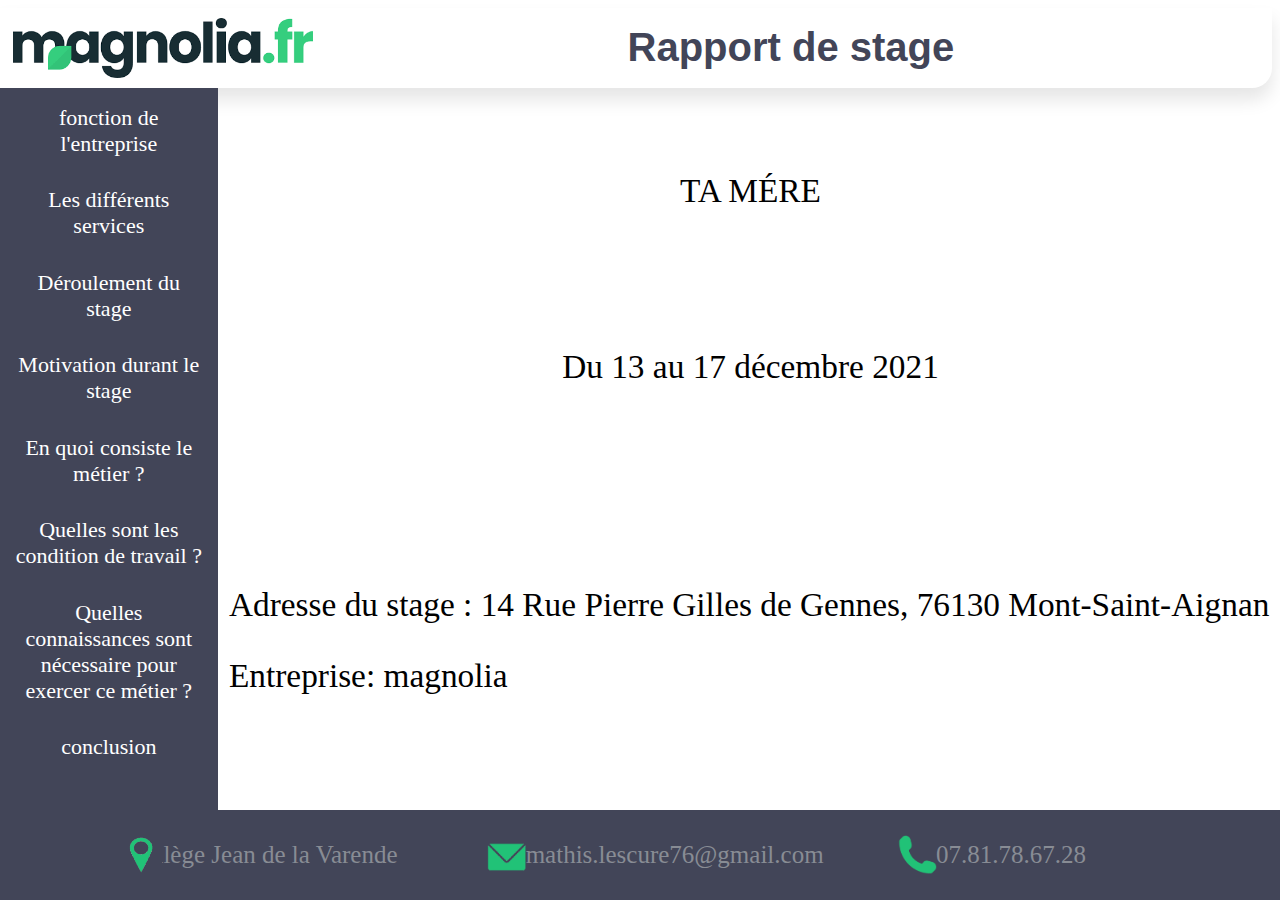
<file: index.html>
<html>
    <head>
<title>Rapport de stage</title>
<meta charset="utf-8">
<link rel="stylesheet" href="style.css">
    </head>
    <body>
    <div class="head1">
        <img src="images.png" alt="logo magnolia" width="300" height="60"> 
        <span class="texte1"> Rapport de stage</span>
    </div>
    <nav>
        <ul>
            <li class="fonction-menu"> <a href="fonction.html">fonction de l'entreprise</a></li>
            <li class="service-menu"> <a href="service.html">Les différents services</a> </li>
            <li class="déroulement-menu"> <a href="déroulement.html"> Déroulement du stage</a> </li>
            <li class="motivation-menu"> <a href="motivation.html">Motivation durant le stage</a></li>
            <li class="métier-menu"> <a href="métier.html">En quoi consiste le métier ?</a> </li>
            <li class="condition-menu"> <a href="condition.html">Quelles sont les condition de travail ?</a></li>
            <li class="connaissance-menu"> <a href="connaisance.html">Quelles connaissances sont nécessaire pour exercer ce métier ?</a></li>
            <li class="conclusion-menu"> <a href="conclusion.html"> conclusion</a></li>
        </ul>        
    </nav>

        <div class="textpr">
            <p class="nom">TA MÉRE </p>
            <p class="date">Du 13 au 17 décembre 2021</p>
            <p class="lieu-entreprise">Adresse du stage : 14 Rue Pierre Gilles de Gennes, 76130 Mont-Saint-Aignan</p>
            <p>Entreprise: magnolia </p>
        </div>


         <footer class="footer">
            <img class="imgfooter" src="mail.png" width="40" height="40">
            <img class="imgfooter2" src="téléphone.png" width="40" height="40">
            <img class="imgfooter3" src="position.png" width="40" height="45">
            <p class="numtel"> <a href="tel:0781786728" class="tel">07.81.78.67.28</a></p> 
            <a class="mail" href="mailto:mathis.lescure76@gmail.com">mathis.lescure76@gmail.com</a>
            <a class="loc1" href="https://jeandelavarende.arsene76.fr" target="_blank">Collège Jean de la Varende</a>
        </footer>
    </body>
</html>
</file>
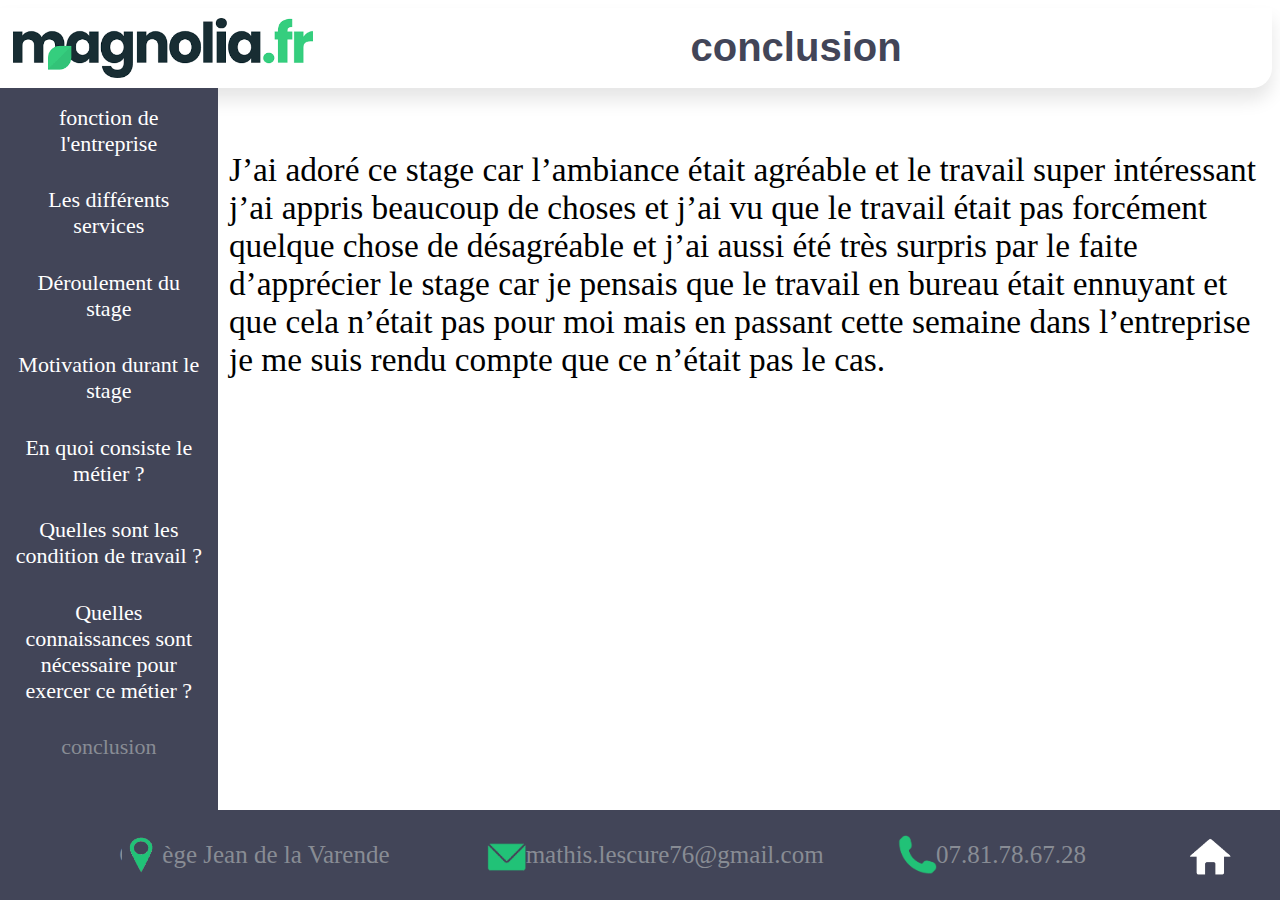
<file: conclusion.html>
<html>
    <head>
<title>conclusion</title>
<meta charset="utf-8">
<link rel="stylesheet" href="style.css">
    </head>
    <body>
    <div class="head1">
        <img src="images.png" alt="logo magnolia" width="300" height="60"> 
        <span class="texte4"> conclusion</span>
    </div>
    <nav>
        <ul>
            <li class="fonction-menu"> <a href="fonction.html">fonction de l'entreprise</a></li>
            <li class="service-menu"> <a href="service.html">Les différents services</a> </li>
            <li class="déroulement-menu"> <a href="déroulement.html"> Déroulement du stage</a> </li>
            <li class="motivation-menu"> <a href="motivation.html">Motivation durant le stage</a></li>
            <li class="métier-menu"> <a href="métier.html">En quoi consiste le métier ?</a> </li>
            <li class="condition-menu"> <a href="condition.html">Quelles sont les condition de travail ?</a></li>
            <li class="connaissance-menu"> <a href="connaisance.html">Quelles connaissances sont nécessaire pour exercer ce métier ?</a></li>
            <li> <a href="conclusion.html" style="color:#888c94;"> conclusion</a></li>
        </ul>
    </nav>
    <div class="textpr">
    <p>J’ai adoré ce stage car l’ambiance était agréable et le travail super intéressant j’ai appris beaucoup de choses et j’ai vu que le travail était pas forcément quelque chose de désagréable et j’ai aussi été très surpris par le faite d’apprécier le stage car je pensais que le travail en bureau était ennuyant et que cela n’était pas pour moi mais en passant cette semaine dans l’entreprise je me suis rendu compte que ce n’était pas le cas.</p>
    </div>
    <footer class="footer">
        <img class="imgfooter" src="mail.png" width="40" height="40">
        <img class="imgfooter2" src="téléphone.png" width="40" height="40">
        <img class="imgfooter3" src="position.png" width="40" height="45">
        <p class="numtel"> <a href="tel:0781786728" class="tel">07.81.78.67.28</a></p> 
        <a class="mail" href="mailto:mathis.lescure76@gmail.com">mathis.lescure76@gmail.com</a>
        <a class="loc" href="https://jeandelavarende.arsene76.fr" target="_blank">Collège Jean de la Varende</a>
        <a class="accueil" href="index.html"> <img src="maison.png" alt="logo accueil" width="60" height="50"></a>
        
    </footer>
    </body>
</html>
</file>
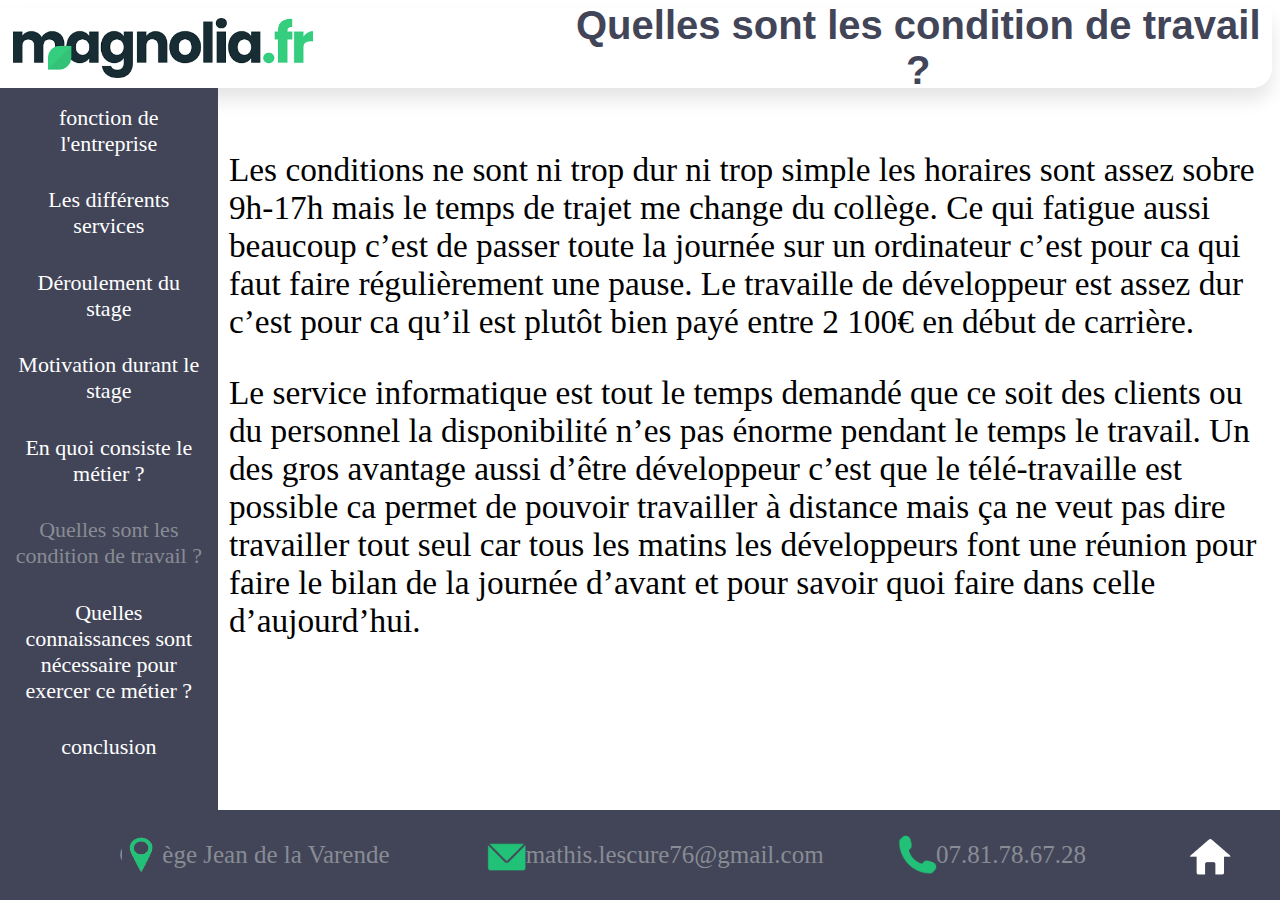
<file: condition.html>
<html>
    <head>
<title>Quelles sont les condition de travail ?</title>
<meta charset="utf-8">
<link rel="stylesheet" href="style.css">
    </head>
    <body>
    <div class="head1">
        <img src="images.png" alt="logo magnolia" width="300" height="60"> 
        <span class="texte"> Quelles sont les condition de travail ?</span>
    </div>
    <nav>
        <ul>
            <li class="fonction-menu"> <a href="fonction.html">fonction de l'entreprise</a></li>
            <li class="service-menu"> <a href="service.html">Les différents services</a> </li>
            <li class="déroulement-menu"> <a href="déroulement.html"> Déroulement du stage</a> </li>
            <li class="motivation-menu"> <a href="motivation.html">Motivation durant le stage</a></li>
            <li class="métier-menu"> <a href="métier.html">En quoi consiste le métier ?</a> </li>
            <li> <a href="condition.html" style="color:#888c94;">Quelles sont les condition de travail ?</a></li>
            <li class="connaissance-menu"> <a href="connaisance.html">Quelles connaissances sont nécessaire pour exercer ce métier ?</a></li>
            <li class="conclusion-menu"> <a href="conclusion.html"> conclusion</a></li>
        </ul>
    </nav>
    <div class="textpr">
        <p>Les conditions ne sont ni trop dur ni trop simple les horaires sont assez sobre 9h-17h mais le temps de trajet me change du collège. Ce qui fatigue aussi beaucoup c’est de passer toute la journée sur un ordinateur c’est pour ca qui faut faire régulièrement une pause. Le travaille de développeur est assez dur c’est pour ca qu’il est plutôt bien payé entre 2 100€ en début de carrière.</p>
        <p>Le service informatique est tout le temps demandé que ce soit des clients ou du personnel la disponibilité n’es pas énorme pendant le temps le travail.
            Un des gros avantage aussi d’être développeur c’est que le télé-travaille est possible ca permet de pouvoir travailler à distance mais ça ne veut pas dire travailler tout seul car tous les matins les développeurs font une réunion pour faire le bilan de la journée d’avant et pour savoir quoi faire dans celle d’aujourd’hui.</p>
    </div>
    <footer class="footer">
        <img class="imgfooter" src="mail.png" width="40" height="40">
        <img class="imgfooter2" src="téléphone.png" width="40" height="40">
        <img class="imgfooter3" src="position.png" width="40" height="45">
        <p class="numtel"> <a href="tel:0781786728" class="tel">07.81.78.67.28</a></p> 
        <a class="mail" href="mailto:mathis.lescure76@gmail.com">mathis.lescure76@gmail.com</a>
        <a class="loc" href="https://jeandelavarende.arsene76.fr" target="_blank">Collège Jean de la Varende</a>
        <a class="accueil" href="index.html"> <img src="maison.png" alt="logo accueil" width="60" height="50"></a>
        
    </footer>
    </body>
</html>
</file>
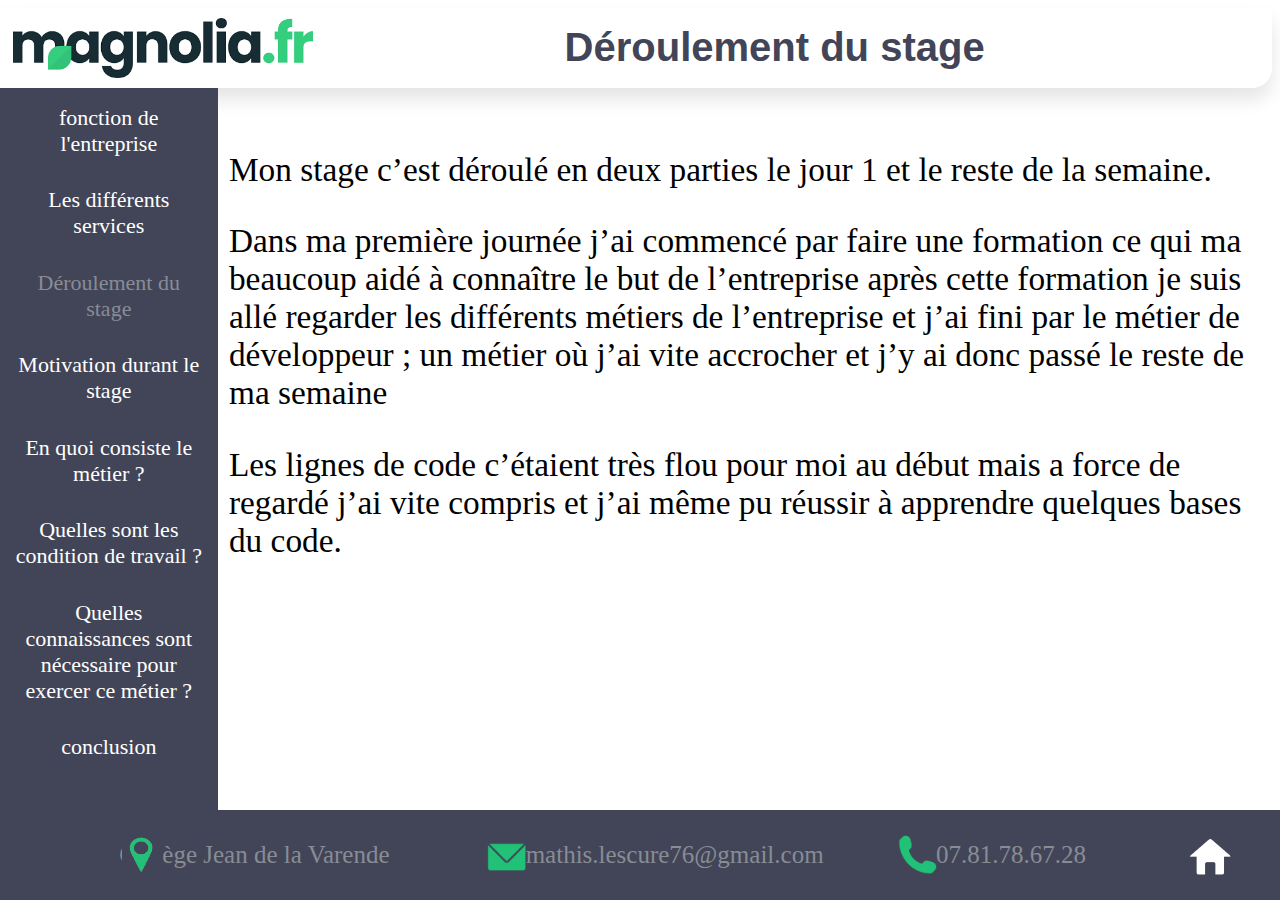
<file: déroulement.html>
<html>
    <head>
<title>Déroulement du stage</title>
<meta charset="utf-8">
<link rel="stylesheet" href="style.css">
    </head>
    <body>
    <div class="head1">
        <img src="images.png" alt="logo magnolia" width="300" height="60"> 
        <span class="texte"> Déroulement du stage</span>
    </div>
    <nav>
        <ul>
            <li class="fonction-menu"> <a href="fonction.html">fonction de l'entreprise</a></li>
            <li class="service-menu"> <a href="service.html">Les différents services</a> </li>
            <li> <a href="déroulement.html" style="color:#888c94;"> Déroulement du stage</a> </li>
            <li class="motivation-menu"> <a href="motivation.html">Motivation durant le stage</a></li>
            <li class="métier-menu"> <a href="métier.html">En quoi consiste le métier ?</a> </li>
            <li class="condition-menu"> <a href="condition.html">Quelles sont les condition de travail ?</a></li>
            <li class="connaissance-menu"> <a href="connaisance.html">Quelles connaissances sont nécessaire pour exercer ce métier ?</a></li>
            <li class="conclusion-menu"> <a href="conclusion.html"> conclusion</a></li>
        </ul>
    </nav>
    <div class="textpr">
        <p> Mon stage c’est déroulé en deux parties le jour 1 et le reste de la semaine.</p>
        <p>Dans ma première journée j’ai commencé par faire une formation ce qui ma beaucoup aidé à connaître le but de l’entreprise après cette formation je suis allé regarder les différents métiers de l’entreprise et j’ai fini par le métier de développeur ; un métier où j’ai vite accrocher et j’y ai donc passé le reste de ma semaine</p>
        <p>Les lignes de code c’étaient très flou pour moi au début mais a force de regardé j’ai vite compris et j’ai même pu réussir à apprendre quelques bases du code.</p>
        
    </div>
    <footer class="footer">
        <img class="imgfooter" src="mail.png" width="40" height="40">
        <img class="imgfooter2" src="téléphone.png" width="40" height="40">
        <img class="imgfooter3" src="position.png" width="40" height="45">
        <p class="numtel"> <a href="tel:0781786728" class="tel">07.81.78.67.28</a></p> 
        <a class="mail" href="mailto:mathis.lescure76@gmail.com">mathis.lescure76@gmail.com</a>
        <a class="loc" href="https://jeandelavarende.arsene76.fr" target="_blank">Collège Jean de la Varende</a>
        <a class="accueil" href="index.html"> <img src="maison.png" alt="logo accueil" width="60" height="50"></a>
        
    </footer>
    </body>
</html>
</file>
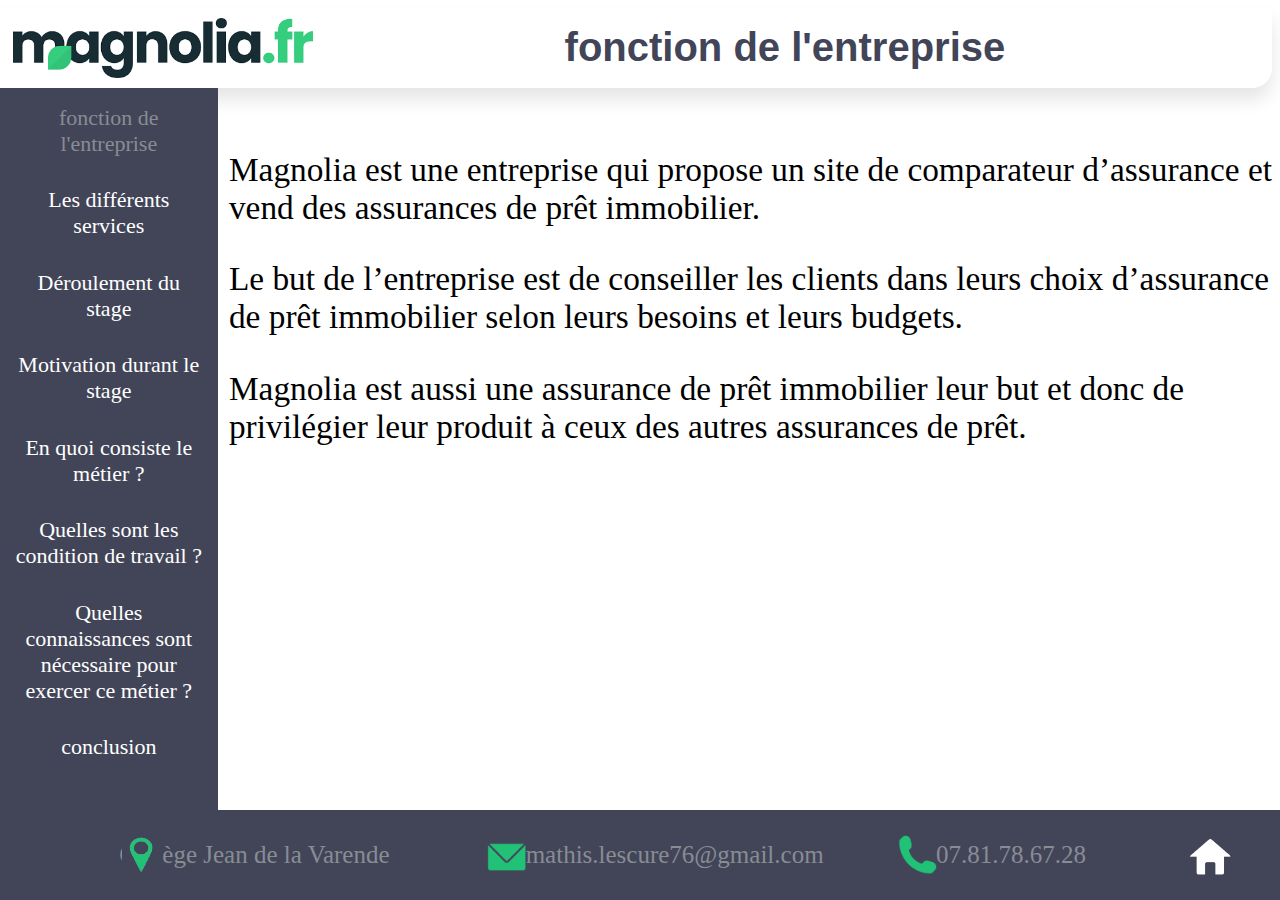
<file: fonction.html>
<html>
    <head>
<title>fonction de l'entreprise</title>
<meta charset="utf-8">
<link rel="stylesheet" href="style.css">
    </head>
    <body>
    <div class="head1">
        <img src="images.png" alt="logo magnolia" width="300" height="60"> 
        <span class="texte">fonction de l'entreprise</span>
    </div>
    <nav>
        <ul>
            <li> <a href="fonction.html" style="color:#888c94;">fonction de l'entreprise</a></li>
            <li class="service-menu"> <a href="service.html">Les différents services</a> </li>
            <li class="déroulement-menu"> <a href="déroulement.html"> Déroulement du stage</a> </li>
            <li class="motivation-menu"> <a href="motivation.html">Motivation durant le stage</a></li>
            <li class="métier-menu"> <a href="métier.html">En quoi consiste le métier ?</a> </li>
            <li class="condition-menu"> <a href="condition.html">Quelles sont les condition de travail ?</a></li>
            <li class="connaissance-menu"> <a href="connaisance.html">Quelles connaissances sont nécessaire pour exercer ce métier ?</a></li>
            <li class="conclusion-menu"> <a href="conclusion.html"> conclusion</a></li>
        </ul>
    </nav>

    <div class="textpr">
        <p>Magnolia est une entreprise qui propose un site de comparateur d’assurance et vend des assurances de prêt immobilier.  </p>
        <p>Le but de l’entreprise est de conseiller les clients dans leurs choix d’assurance de prêt immobilier selon leurs besoins et leurs budgets.</p>
        <p>Magnolia est aussi une assurance de prêt immobilier leur but et donc de privilégier leur produit à ceux des autres assurances de prêt. </p>
    </div>
    <footer class="footer">
        <img class="imgfooter" src="mail.png" width="40" height="40">
        <img class="imgfooter2" src="téléphone.png" width="40" height="40">
        <img class="imgfooter3" src="position.png" width="40" height="45">
        <p class="numtel"> <a href="tel:0781786728" class="tel">07.81.78.67.28</a></p> 
        <a class="mail" href="mailto:mathis.lescure76@gmail.com">mathis.lescure76@gmail.com</a>
        <a class="loc" href="https://jeandelavarende.arsene76.fr" target="_blank">Collège Jean de la Varende</a>
        <a class="accueil" href="index.html"> <img src="maison.png" alt="logo accueil" width="60" height="50"></a>
        
    </footer>
    </body>
</html>
</file>
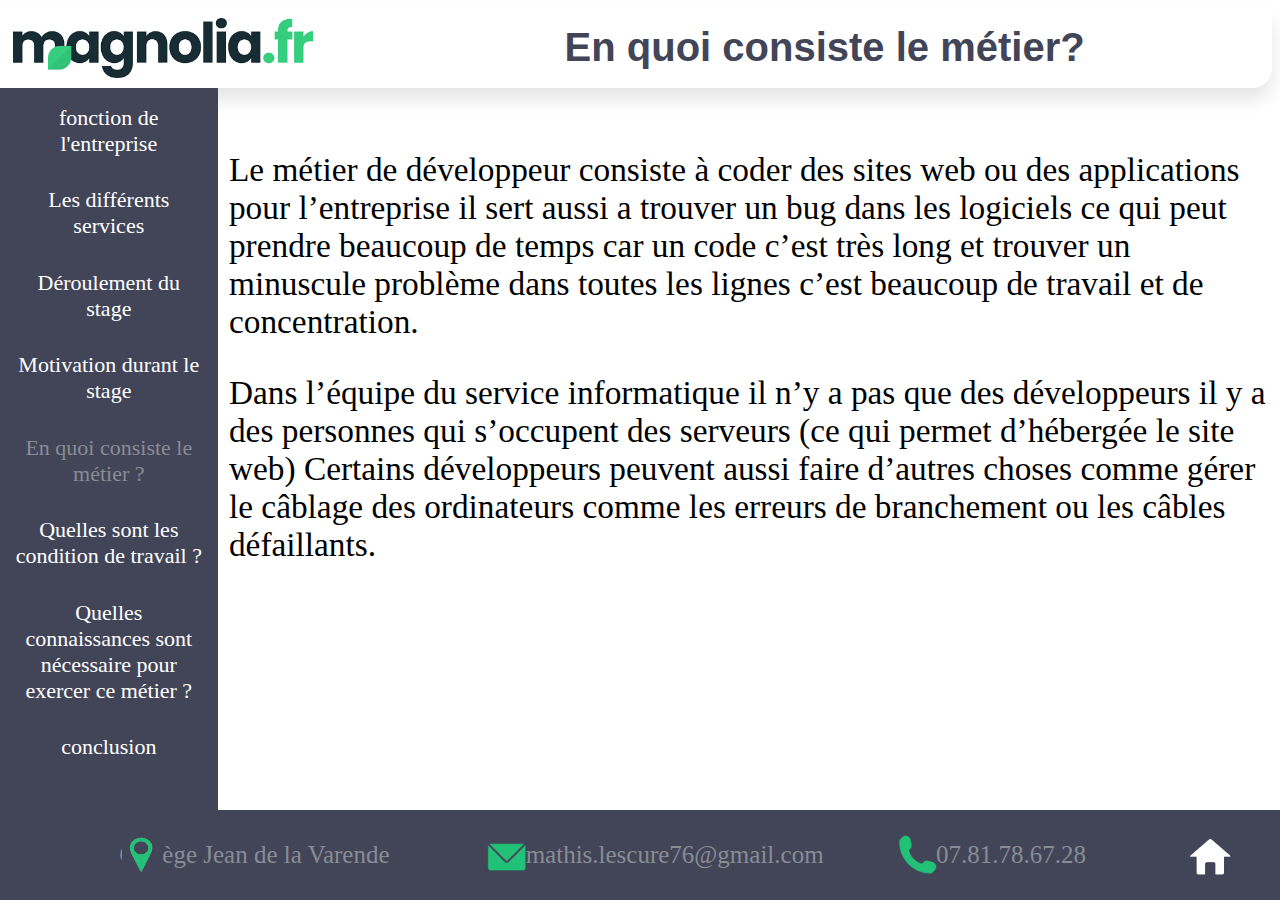
<file: métier.html>
<html>
    <head>
<title>En quoi consiste le métier?</title>
<meta charset="utf-8"> 
<link rel="stylesheet" href="style.css">
    </head>
    <body>
    <div class="head1">
        <img src="images.png" alt="logo magnolia" width="300" height="60"> 
        <span class="texte"> En quoi consiste le métier?</span>
    </div>
    <nav>
        <ul>
            <li class="fonction-menu"> <a href="fonction.html">fonction de l'entreprise</a></li>
            <li class="service-menu"> <a href="service.html">Les différents services</a> </li>
            <li class="déroulement-menu"> <a href="déroulement.html"> Déroulement du stage</a> </li>
            <li class="motivation-menu"> <a href="motivation.html">Motivation durant le stage</a></li>
            <li> <a href="métier.html" style="color:#888c94;">En quoi consiste le métier ?</a> </li>
            <li class="condition-menu"> <a href="condition.html">Quelles sont les condition de travail ?</a></li>
            <li class="connaissance-menu"> <a href="connaisance.html">Quelles connaissances sont nécessaire pour exercer ce métier ?</a></li>
            <li class="conclusion-menu"> <a href="conclusion.html"> conclusion</a></li>
        </ul>
    </nav>
    <div class="textpr">
        <p>Le métier de développeur consiste à coder des sites web ou des applications pour l’entreprise  il sert aussi a trouver un bug dans les logiciels ce qui peut prendre beaucoup de temps car un code c’est très long et trouver un minuscule problème dans toutes les lignes c’est beaucoup de travail  et de concentration. </p>

        <p>Dans l’équipe du service informatique il n’y a pas que des développeurs il y a des personnes qui s’occupent des serveurs (ce qui permet d’hébergée le site web) 
            Certains développeurs peuvent aussi faire d’autres choses comme gérer le câblage des ordinateurs comme les erreurs de branchement ou les câbles défaillants.</p>
    </div>
    <footer class="footer">
        <img class="imgfooter" src="mail.png" width="40" height="40">
        <img class="imgfooter2" src="téléphone.png" width="40" height="40">
        <img class="imgfooter3" src="position.png" width="40" height="45">
        <p class="numtel"> <a href="tel:0781786728" class="tel">07.81.78.67.28</a></p> 
        <a class="mail" href="mailto:mathis.lescure76@gmail.com">mathis.lescure76@gmail.com</a>
        <a class="loc" href="https://jeandelavarende.arsene76.fr" target="_blank">Collège Jean de la Varende</a>
        <a class="accueil" href="index.html"> <img src="maison.png" alt="logo accueil" width="60" height="50"></a>
        
    </footer>
    </body>
</html>
</file>
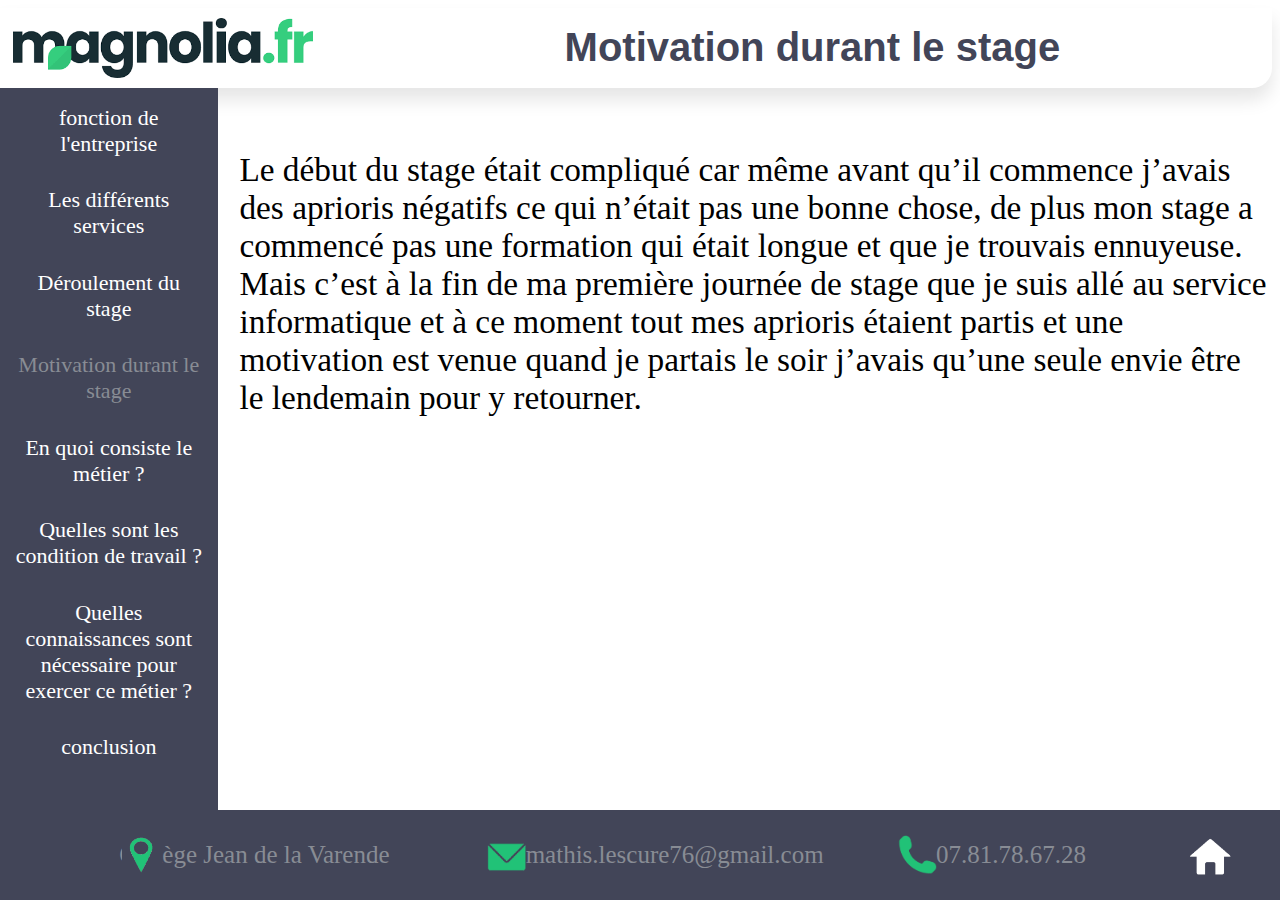
<file: motivation.html>
<html>
    <head>
<title>Motivation durant le stage</title>
<meta charset="utf-8">
<link rel="stylesheet" href="style.css">
    </head>
    <body>
    <div class="head1">
        <img src="images.png" alt="logo magnolia" width="300" height="60"> 
        <span class="texte"> Motivation durant le stage</span>
    </div>
    <nav>
        <ul>
            <li class="fonction-menu"> <a href="fonction.html">fonction de l'entreprise</a></li>
            <li class="service-menu"> <a href="service.html">Les différents services</a> </li>
            <li class="déroulement-menu"> <a href="déroulement.html"> Déroulement du stage</a> </li>
            <li> <a href="motivation.html" style="color:#888c94;">Motivation durant le stage</a></li>
            <li class="métier-menu"> <a href="métier.html">En quoi consiste le métier ?</a> </li>
            <li class="condition-menu"> <a href="condition.html">Quelles sont les condition de travail ?</a></li>
            <li class="connaissance-menu"> <a href="connaisance.html">Quelles connaissances sont nécessaire pour exercer ce métier ?</a></li>
            <li class="conclusion-menu"> <a href="conclusion.html"> conclusion</a></li>
        </ul>
    </nav>
    <div class="textpr">
        <div class="textpr2">
            <p>Le début du stage était compliqué car même avant qu’il commence j’avais des aprioris négatifs ce qui n’était pas une bonne chose, de plus mon stage a commencé pas une formation qui était longue et que je trouvais ennuyeuse. 
                Mais c’est à la fin de ma première journée de stage que je suis allé au service informatique et à ce moment tout mes aprioris étaient partis et une motivation est venue quand je partais le soir j’avais qu’une seule envie être le lendemain pour y retourner.</p>

        </div>
        
    </div>
     <footer class="footer">
        <img class="imgfooter" src="mail.png" width="40" height="40">
        <img class="imgfooter2" src="téléphone.png" width="40" height="40">
        <img class="imgfooter3" src="position.png" width="40" height="45">
        <p class="numtel"> <a href="tel:0781786728" class="tel">07.81.78.67.28</a></p> 
        <a class="mail" href="mailto:mathis.lescure76@gmail.com">mathis.lescure76@gmail.com</a>
        <a class="loc" href="https://jeandelavarende.arsene76.fr" target="_blank">Collège Jean de la Varende</a>
        <a class="accueil" href="index.html"> <img src="maison.png" alt="logo accueil" width="60" height="50"></a>
        
    </footer>
    </body>
</html>
</file>
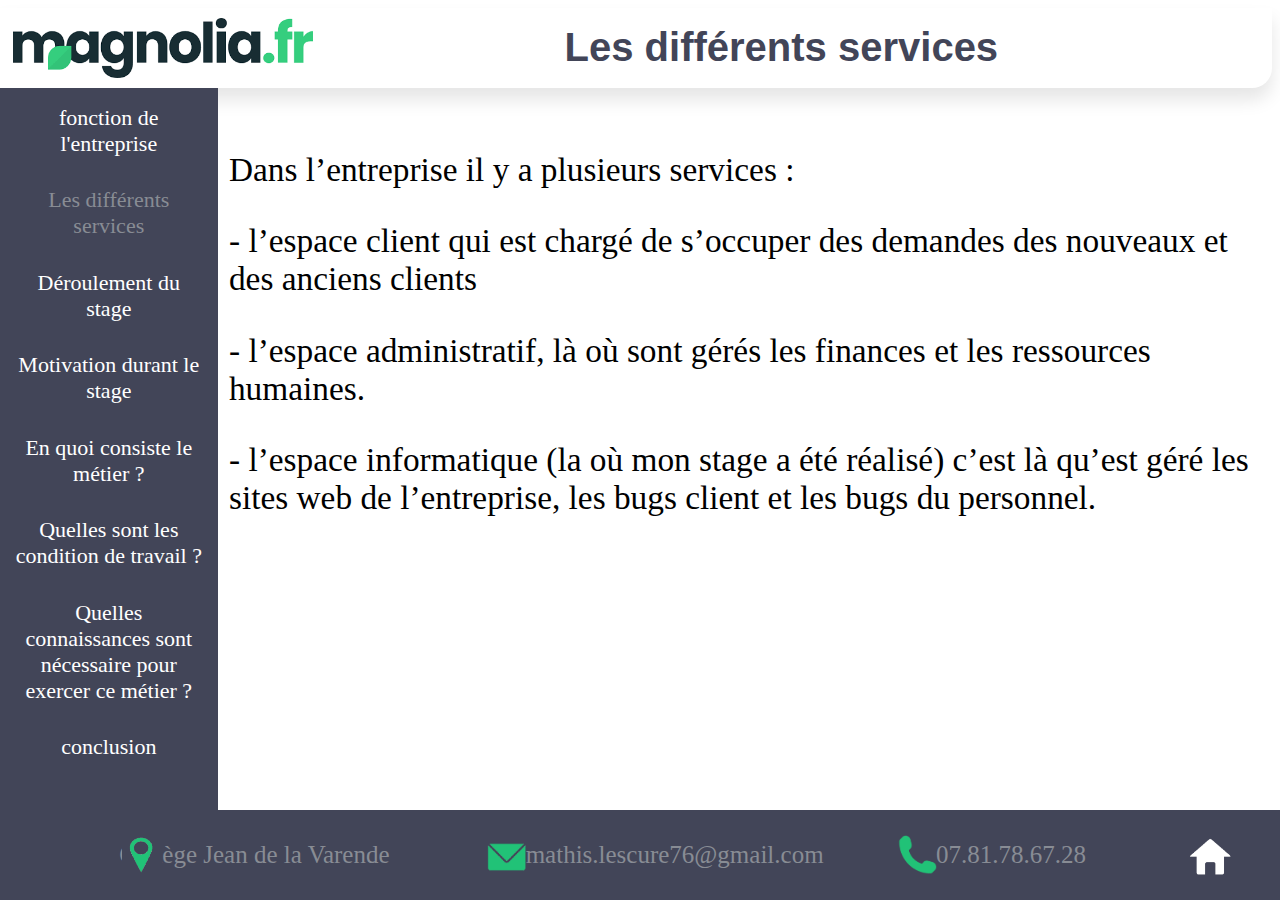
<file: service.html>
<html>
    <head>
<title>Les différents services</title>
<meta charset="utf-8">
<link rel="stylesheet" href="style.css">
    </head>
    <body>
    <div class="head1">
        <img src="images.png" alt="logo magnolia" width="300" height="60"> 
        <span class="texte"> Les différents services</span>
    </div>
    <nav>
        <ul>
            <li class="fonction-menu"> <a href="fonction.html">fonction de l'entreprise</a></li>
            <li> <a href="service.html" style="color:#888c94;">Les différents services</a> </li>
            <li class="déroulement-menu"> <a href="déroulement.html"> Déroulement du stage</a> </li>
            <li class="motivation-menu"> <a href="motivation.html">Motivation durant le stage</a></li>
            <li class="métier-menu"> <a href="métier.html">En quoi consiste le métier ?</a> </li>
            <li class="condition-menu"> <a href="condition.html">Quelles sont les condition de travail ?</a></li>
            <li class="connaissance-menu"> <a href="connaisance.html">Quelles connaissances sont nécessaire pour exercer ce métier ?</a></li>
            <li class="conclusion-menu"> <a href="conclusion.html"> conclusion</a></li>
        </ul>
    </nav>
    <div class="textpr">
        <p>Dans l’entreprise il y a plusieurs services :</p>
        <p>- l’espace client qui est chargé de s’occuper des demandes des nouveaux et des anciens clients</p>
        <p>- l’espace administratif, là où sont gérés les finances et les ressources humaines.</p>
        <p>- l’espace informatique (la où mon stage a été réalisé) c’est là qu’est géré les sites web de l’entreprise, les bugs client et les bugs du personnel.</p>
    </div>
    <footer class="footer">
        <img class="imgfooter" src="mail.png" width="40" height="40">
        <img class="imgfooter2" src="téléphone.png" width="40" height="40">
        <img class="imgfooter3" src="position.png" width="40" height="45">
        <p class="numtel"> <a href="tel:0781786728" class="tel">07.81.78.67.28</a></p> 
        <a class="mail" href="mailto:mathis.lescure76@gmail.com">mathis.lescure76@gmail.com</a>
        <a class="loc" href="https://jeandelavarende.arsene76.fr" target="_blank">Collège Jean de la Varende</a>
        <a class="accueil" href="index.html"> <img src="maison.png" alt="logo accueil" width="60" height="50"></a>
        
    </footer>
    </body>
</html>
</file>
<file: style.css>
body
{
margin-left: 0px;
}


.head1
{
    box-shadow: 0 12px 18px rgba(0,0,0, .1);
    border-bottom-right-radius: 20px;
    padding-left: 1%;
    display: flex;
    align-items: center;
    height: 9%;
    font-family:sans-serif;
    color: #424558
}
.menu-gris
{
    color:aqua
}

.texte1
{
    font-size: 30pt;
    text-align: center;
    padding-left: 25%;
    font-weight: 900;
}
.texte
{
    font-size: 30pt;
    text-align: center;
    font-weight: 900;
    padding-left: 20%;
}
.texte2
{
    font-size: 30pt;
    text-align: center;
    font-weight: 900;
    padding-left: 18%;
}
.texte3
{
    font-size: 30pt;
    text-align: center;
    font-weight: 900;
    padding-left: 8%;
}
.texte4
{
    font-size: 30pt;
    text-align: center;
    font-weight: 900;
    padding-left: 30%;
}
nav ul 
{
    margin: 0px;
    padding: 0px;
    overflow: hidden;
}

nav a 
{
    text-decoration: none;
    color: #FFF;
    display: inline-block;
    padding: 6%;
    margin-top: 2%;
    
}

nav
{
    background-color:#424558;
    text-align: center;
    height: 90%;
    width: 17%;
    position: absolute;
}

nav li 
{
  list-style-type: none;
    font-size: 22px;
    padding-top: 0px;
}

.fonction-menu:hover
{
    border-left: 5px solid white;
    background-color: rgba(255, 255, 255, 0.15);
}

.service-menu:hover
{
    border-left: 5px solid white;
    background-color: rgba(255, 255, 255, 0.15);
}

.déroulement-menu:hover
{
    border-left: 5px solid white;
    background-color: rgba(255, 255, 255, 0.15);  
}

.motivation-menu:hover
{
    border-left: 5px solid white;
    background-color: rgba(255, 255, 255, 0.15); 
}

.métier-menu:hover
{
    border-left: 5px solid white;
    background-color: rgba(255, 255, 255, 0.15); 
}

.condition-menu:hover
{
    border-left: 5px solid white;
    background-color: rgba(255, 255, 255, 0.15); 
}

.connaissance-menu:hover
{
    border-left: 5px solid white;
    background-color: rgba(255, 255, 255, 0.15); 
}

.conclusion-menu:hover
{
    border-left: 5px solid white;
    background-color: rgba(255, 255, 255, 0.15); 
}

.footer {
    bottom: 0;
    left: 0;
    font-size: 25px;
    margin-bottom: 0px;
    margin-right: 0px;
    background-color: #424558;
    height: 10%;
    width: 98.6%;
    padding-right: 20px;
    display: flex;
    align-items: center;
    justify-content: flex-end;
    position: absolute;
}

.imgfooter {
    left: 38%;
    position: absolute;
}

.imgfooter2 {
    left: 70%;
    position: absolute;
}

.imgfooter3 {
    left: 9.5%;
    position: absolute;
}

.numtel {
    left: 73%;
    position: absolute;
    margin-top: 2%;
    color: #888c94;
}

.tel {
    text-decoration: none;
    color: #888c94;
}

.mail {
    left: 41%;
    position: absolute;
    margin-top: 0px;
    color: #888c94;
    text-decoration: none;
}

.loc {
    color: #888c94;
    margin-right: 62.4%;
    text-decoration: none;
}

.loc1 {
    color: #888c94;
    margin-right: 68.5%;
    text-decoration: none;
}

.accueil {
    color: #FFF;
    text-decoration: none;
    margin-right: 25px;
}

.tel:hover
{
    color: #1fc278;
}

.mail:hover
{
    color: #1fc278;
}

.loc:hover
{
    color: #1fc278;
}

.loc1:hover
{
    color: #1fc278;
}

.textpr
{
    margin-left: 18%;
    font-size: 25pt;
    margin-top: 5%;
    
}
.textpr2
{
    margin-left: 1%;
    font-size: 25pt;
    margin-top: 5%;
    
}

.textpr3
{
    margin-left: 18%;
    font-size: 25pt;
    margin-top: 5%;
    
}

.nom
{
    text-align: center;
    padding-top: 2%;
}
.date
{
    text-align: center;
    padding-top: 10%;
}


.menu-gris
{
    color: #424558;
    background-color: #424558;
}

.lieu-entreprise
{
padding-top: 16%;
}
</file>
